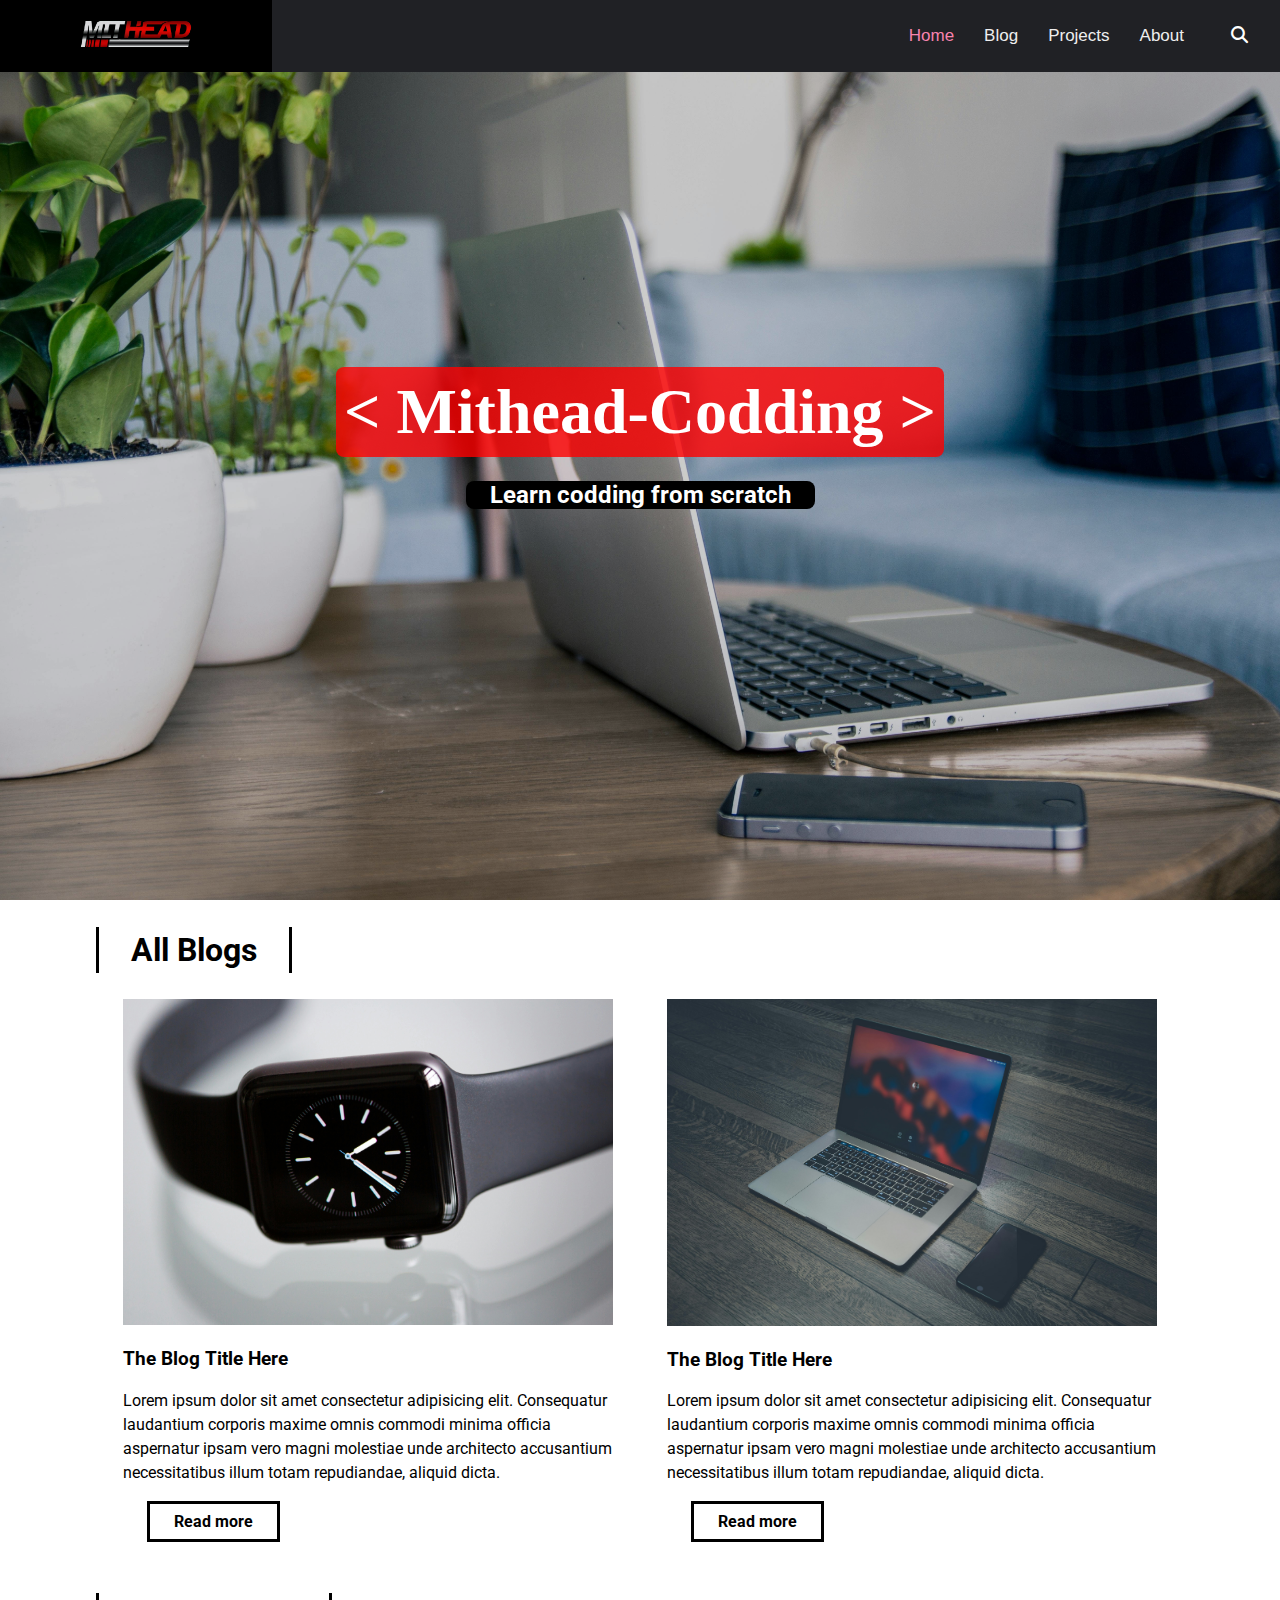
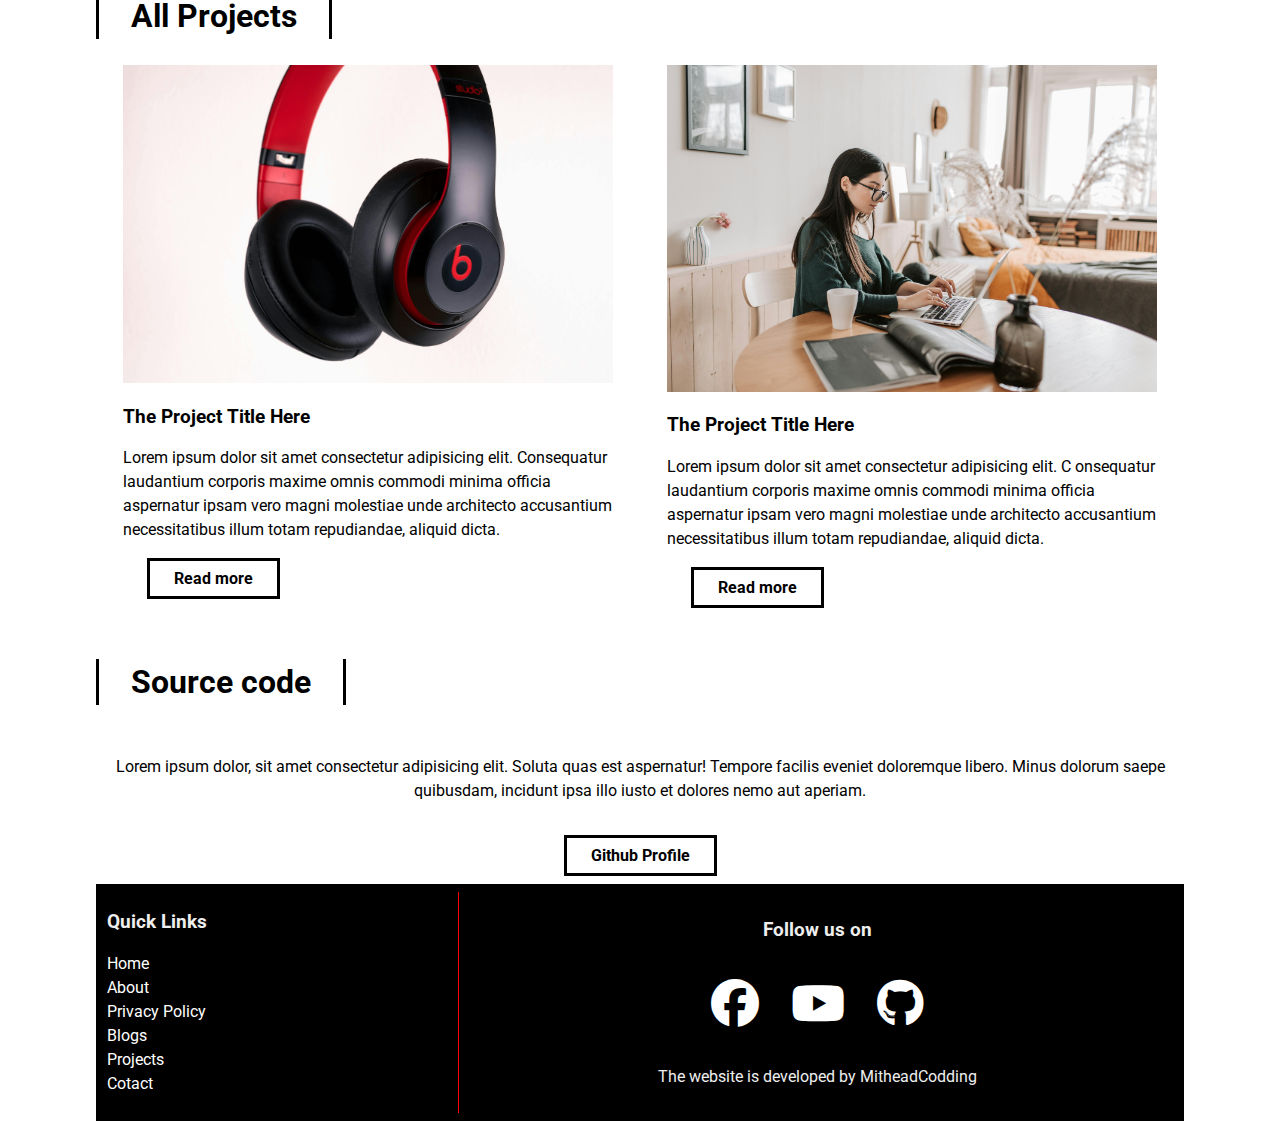
<file: index.html>
<!DOCTYPE html>
<html lang="en">

<head>
   <meta charset="UTF-8">
   <link rel="preconnect" href="https://fonts.googleapis.com">
   <link rel="stylesheet" href="https://cdnjs.cloudflare.com/ajax/libs/font-awesome/6.7.2/css/all.min.css"
      integrity="sha512-Evv84Mr4kqVGRNSgIGL/F/aIDqQb7xQ2vcrdIwxfjThSH8CSR7PBEakCr51Ck+w+/U6swU2Im1vVX0SVk9ABhg=="
      crossorigin="anonymous" referrerpolicy="no-referrer" />
   <link rel="preconnect" href="https://fonts.gstatic.com" crossorigin>
   <link href="https://fonts.googleapis.com/css2?family=Roboto:ital,wght@0,100..900;1,100..900&display=swap"
      rel="stylesheet">
   <meta name="viewport" content="width=device-width, initial-scale=1.0">
   <link rel="stylesheet" href="styles.css">
   <title>MITHEADCodding</title>
</head>
 
<body>
   <div id="mobile-menu">
      <ul>
         <li><a href="index.html">Home</a></li>
         <li><a href="blogslist.html">Blog</a></li>
         <li><a href="projects.html">Projects</a></li>
         <li><a href="about.html">About</a></li>
         <li>
            <input type="text" placeholder="Search Here">
          
         </li>
      </ul>
   </div>
   <nav>
      <div id="logo-img">
         <a href="#">
            <img src="img/logos.png" alt="Mitheadcoding logo">
         </a>
      </div>
      <div id="menu-icon">
         <i class="fas fa-bars"></i>
      </div>
      <ul>
         <li><a class="active" href="index.html">Home</a></li>
         <li><a href="blogslist.html">Blog</a></li>
         <li><a href="projects.html">Projects</a></li>
         <li><a href="about.html">About</a></li>
         <li>
            <div id="search-icon">
               <i class="fas fa-search"></i>
            </div>
         </li>
      </ul>
   </nav>

   <div id="searchbox">
      <input type="text" placeholder="searchbox Here">
   </div>

   <div id="banner">
      <h1>&lt; Mithead-Codding &gt;</h1>
      <h3>Learn codding from scratch</h3>
   </div>

   <main>
      <a href="blogslist.html">
         <h2 class="section-heading"> All Blogs</h2>
      </a>

      <section>
         <div class="card">
            <div class="card-image">
               <a href="blogpost/blogpost1.html">
                  <img src="img/4.jpg" alt="card image">
               </a>
            </div>

            <div class="card-description">
               <a href="#">
                  <h3>The Blog Title Here</h3>
               </a>
               <p>
                  Lorem ipsum dolor sit amet consectetur adipisicing elit.
                   Consequatur laudantium corporis maxime omnis commodi minima 
                   officia aspernatur ipsam vero magni molestiae unde architecto
                  accusantium necessitatibus illum totam repudiandae, aliquid dicta.
               </p>
               <a href="blogpost/blogpost1.html" class="btn-readmore">Read more</a>
            </div>
         </div>

         <div class="card">
            <div class="card-image">
               <a href="blogpost/blogpost2.html">
                  <img src="img/2.jpg" alt="card image">
               </a>
            </div>

            <div class="card-description">
               <a href="#">
                  <h3>The Blog Title Here</h3>
               </a>
               <p>
                  Lorem ipsum dolor sit amet consectetur adipisicing elit.
                  Consequatur laudantium
                  corporis maxime omnis commodi minima officia aspernatur
                  ipsam vero magni molestiae unde architecto accusantium
                  necessitatibus illum totam repudiandae, aliquid dicta.
               </p>
               <a href="blogpost/blogpost2.html" class="btn-readmore">Read more</a>
            </div>
         </div>
      </section>

      <a href="projects/project1.html">
         <h2 class="section-heading">All Projects</h2>
      </a>
      
      <section>
         <div class="card">
            <div class="card-image">
               <a href="projects/project1.html">
                  <img src="img/24.jpg" alt="card image">
               </a>
            </div>

            <div class="card-description">
               <a href="#">
                  <h3>The Project Title Here</h3>
               </a>
               <p>
                  Lorem ipsum dolor sit amet consectetur adipisicing elit.
                  Consequatur laudantium
                  corporis maxime omnis commodi minima officia aspernatur
                  ipsam vero magni molestiae unde architecto accusantium
                  necessitatibus illum totam repudiandae, aliquid dicta.
               </p>
               <a href="blogpost/blogpost1.html" class="btn-readmore">Read more</a>
            </div>
         </div>

         <div class="card">
            <div class="card-image">
               <a href="projects/project2.html">
                  <img src="img/1.jpg" alt="card image">
               </a>
            </div>

            <div class="card-description">
               <a href="#">
                  <h3>The Project Title Here</h3>
               </a>
               <p>
                  Lorem ipsum dolor sit amet consectetur adipisicing elit. C
                  onsequatur laudantium
                  corporis maxime omnis commodi minima officia aspernatur
                  ipsam vero magni molestiae unde architecto accusantium
                  necessitatibus illum totam repudiandae, aliquid dicta.
               </p>
               <a href="projects/project2.htm" class="btn-readmore">Read more</a>
            </div>
         </div>
      </section>

      <h2 class="section-heading">Source code</h2>

      <section id="section-source">
         <p>
            Lorem ipsum dolor, sit amet consectetur adipisicing elit.
            Soluta quas est aspernatur! Tempore facilis eveniet doloremque
            libero. Minus dolorum saepe quibusdam, incidunt ipsa illo
            iusto et dolores nemo aut aperiam.
         </p>
         <a href="#" class="btn-readmore">Github Profile</a>
      </section>

      <footer>
         <div id="left-footer">
            <h3>Quick Links</h3>
            <p>
            <ul>
               <li>
                  <a href="index.html">Home</a>
               </li>
               <li>
                  <a href="about.html">About</a>
               </li>
               <li>
                  <a href="privacy.html">Privacy Policy</a>
               </li>
               <li>
                  <a href="blogslist.html">Blogs</a>
               </li>
               <li>
                  <a href="projects.html">Projects</a>
               </li>
               <li>
                  <a href="contact.html">Cotact</a>
               </li>
            </ul>
            </p>
         </div>

         <div id="right-footer">
            <h3>Follow us on</h3>
            <div id="social-media-footer">
               <ul>
                  <li>
                     <a href="#">
                        <i class="fab fa-facebook"></i>
                     </a>
                  </li>
                  <li>
                     <a href="#">
                        <i class="fab fa-youtube"></i>
                     </a>
                  </li>
                  <li>
                     <a href="#">
                        <i class="fab fa-github"></i>
                     </a>
                  </li>
               </ul>
            </div>
            <p>The website is developed by MitheadCodding</p>
         </div>

      </footer>
   </main>

   <script src="main.js"></script>

</body>

</html>
</file>
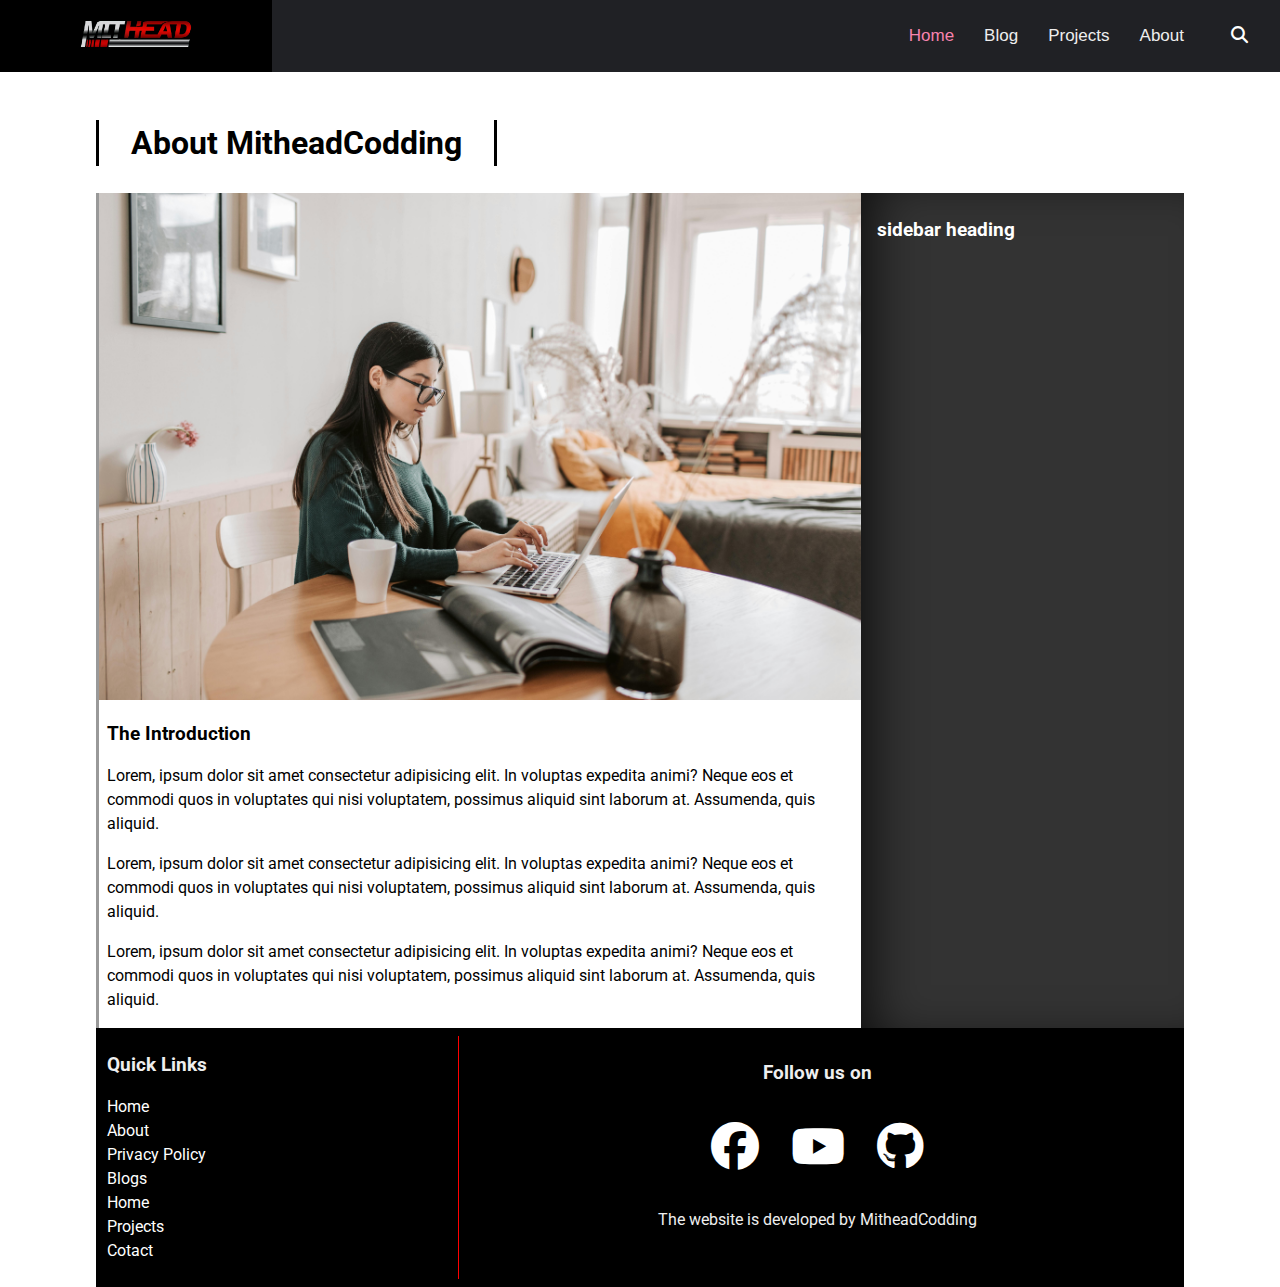
<file: about.html>
<!DOCTYPE html>
<html lang="en">

<head>
    <meta charset="UTF-8">
    <link rel="preconnect" href="https://fonts.googleapis.com">
    <link rel="stylesheet" href="https://cdnjs.cloudflare.com/ajax/libs/font-awesome/6.7.2/css/all.min.css"
        integrity="sha512-Evv84Mr4kqVGRNSgIGL/F/aIDqQb7xQ2vcrdIwxfjThSH8CSR7PBEakCr51Ck+w+/U6swU2Im1vVX0SVk9ABhg=="
        crossorigin="anonymous" referrerpolicy="no-referrer" />
    <link rel="preconnect" href="https://fonts.gstatic.com" crossorigin>
    <link href="https://fonts.googleapis.com/css2?family=Roboto:ital,wght@0,100..900;1,100..900&display=swap"
        rel="stylesheet">
    <meta name="viewport" content="width=device-width, initial-scale=1.0">
    <link rel="stylesheet" href="styles.css">
    <title>MITHEADCodding</title>
</head>

<body>
    <div id="mobile-menu">
        <ul>
            <li><a href="#">Home</a></li>
            <li><a href="#">Blog</a></li>
            <li><a href="#">Projects</a></li>
            <li><a href="#">About</a></li>
            <li>
                <input type="text" placeholder="Search Here">

            </li>
        </ul>
    </div>
    <nav>
        <div id="logo-img">
            <a href="#">
                <img src="img/logos.png" alt="Mitheadcoding logo">
            </a>
        </div>
        <div id="menu-icon">
            <i class="fas fa-bars"></i>
        </div>
        <ul>
            <li><a class="active" href="index.html">Home</a></li>
            <li><a href="blogslist.html">Blog</a></li>
            <li><a href="projects.html">Projects</a></li>
            <li><a href="about.html">About</a></li>
            <li>
                <div id="search-icon">
                    <i class="fas fa-search"></i>
                </div>
            </li>
        </ul>
    </nav>

    <div id="searchbox">
        <input type="text" placeholder="searchbox Here">
    </div>

    <main>
        <h2 class="page-heading">About MitheadCodding</h2>
        <div id="post-container">
            <section id="blogpost">
                <div class="card">
                  
                    <div class="card-image">
                        <img src="img/1.jpg" alt="Card Image">
                    </div>
                    <div class="card-discription">
                        <h3>The Introduction</h3>
                        <p>
                            Lorem, ipsum dolor sit amet consectetur adipisicing elit. 
                            In voluptas expedita animi? Neque eos et commodi quos in 
                            voluptates qui nisi voluptatem, possimus aliquid sint laborum at. 
                            Assumenda, quis aliquid.
                        </p>
                        <p>
                            Lorem, ipsum dolor sit amet consectetur adipisicing elit. 
                            In voluptas expedita animi? Neque eos et commodi quos in 
                            voluptates qui nisi voluptatem, possimus aliquid sint laborum at. 
                            Assumenda, quis aliquid.
                        </p>
                        <p>
                            Lorem, ipsum dolor sit amet consectetur adipisicing elit. 
                            In voluptas expedita animi? Neque eos et commodi quos in 
                            voluptates qui nisi voluptatem, possimus aliquid sint laborum at. 
                            Assumenda, quis aliquid.
                        </p>
                    </div>
                </div>

               
            </section>

            <aside id="sidebar">
                <h3>sidebar heading</h3>
                
            </aside>
        </div>
        <footer>
            <div id="left-footer">
                <h3>Quick Links</h3>
                <p>
                <ul>
                    <li>
                        <a href="#">Home</a>
                    </li>
                    <li>
                        <a href="#">About</a>
                    </li>
                    <li>
                        <a href="#">Privacy Policy</a>
                    </li>
                    <li>
                        <a href="#">Blogs</a>
                    </li>
                    <li>
                        <a href="#">Home</a>
                    </li>
                    <li>
                        <a href="#">Projects</a>
                    </li>
                    <li>
                        <a href="#">Cotact</a>
                    </li>
                </ul>
                </p>
            </div>

            <div id="right-footer">
                <h3>Follow us on</h3>
                <div id="social-media-footer">
                    <ul>
                        <li>
                            <a href="#">
                                <i class="fab fa-facebook"></i>
                            </a>
                        </li>
                        <li>
                            <a href="#">
                                <i class="fab fa-youtube"></i>
                            </a>
                        </li>
                        <li>
                            <a href="#">
                                <i class="fab fa-github"></i>
                            </a>
                        </li>
                    </ul>
                </div>
                <p>The website is developed by MitheadCodding</p>
            </div>

        </footer>
    </main>

    <script src="main.js"></script>

</body>

</html>
</file>
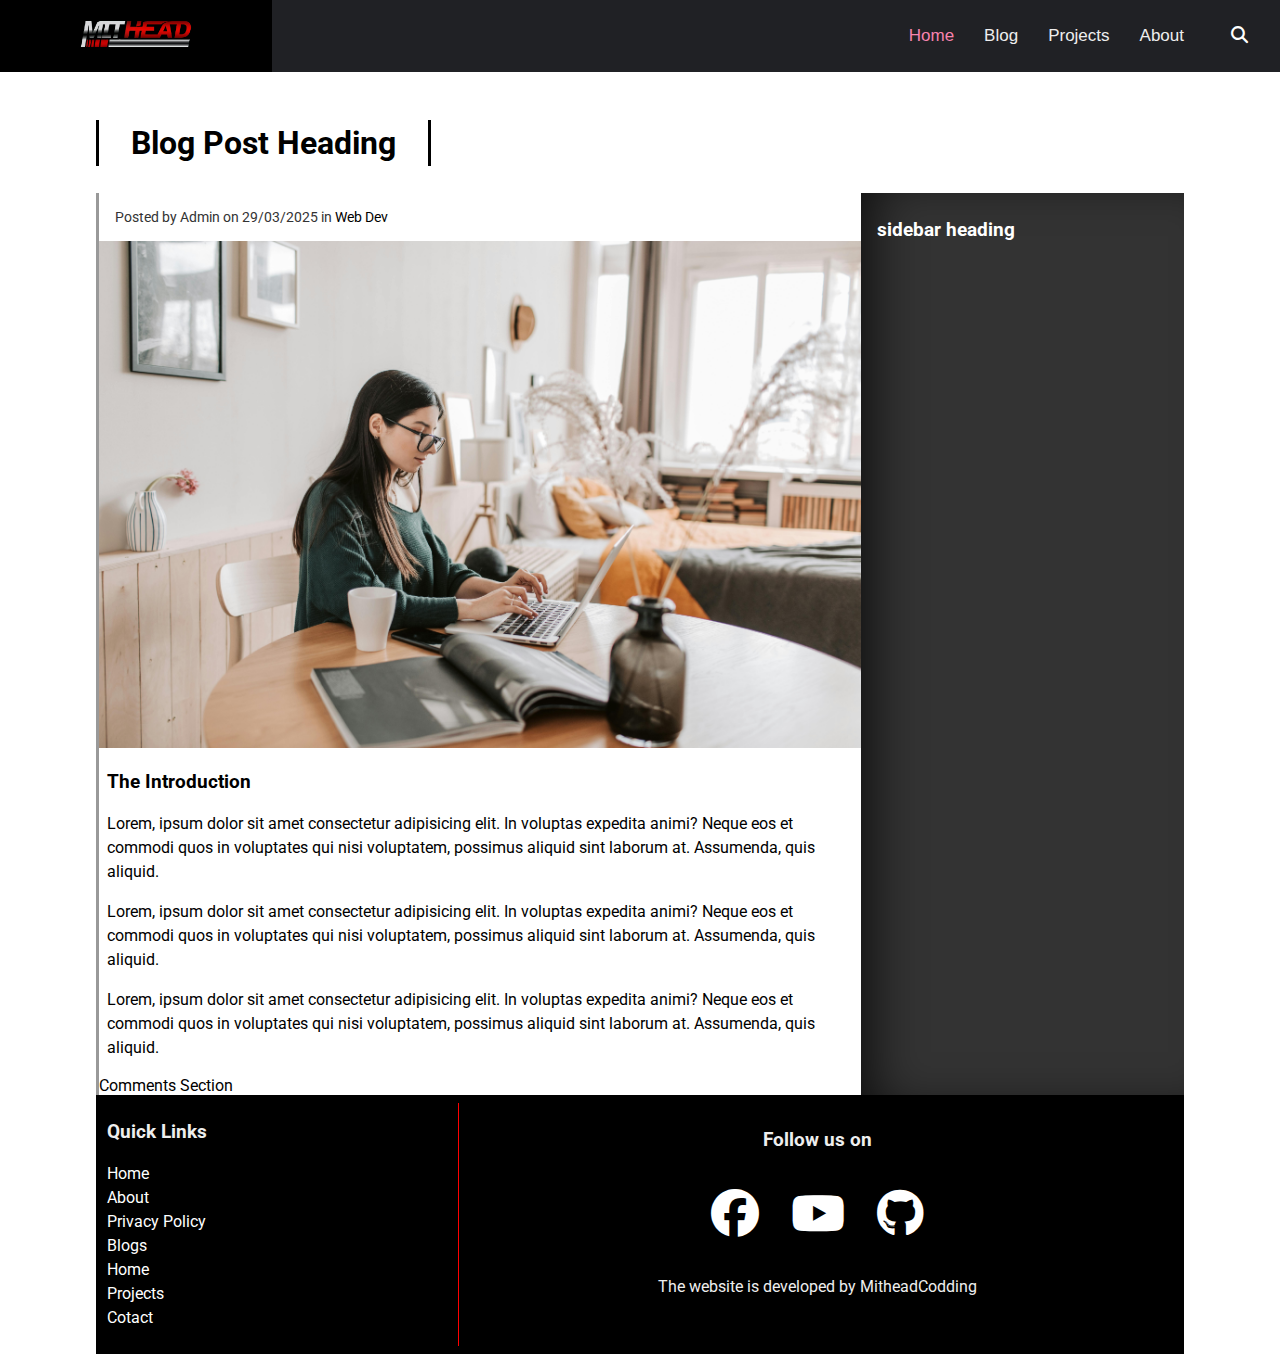
<file: blogpost.html>
<!DOCTYPE html>
<html lang="en">

<head>
    <meta charset="UTF-8">
    <link rel="preconnect" href="https://fonts.googleapis.com">
    <link rel="stylesheet" href="https://cdnjs.cloudflare.com/ajax/libs/font-awesome/6.7.2/css/all.min.css"
        integrity="sha512-Evv84Mr4kqVGRNSgIGL/F/aIDqQb7xQ2vcrdIwxfjThSH8CSR7PBEakCr51Ck+w+/U6swU2Im1vVX0SVk9ABhg=="
        crossorigin="anonymous" referrerpolicy="no-referrer" />
    <link rel="preconnect" href="https://fonts.gstatic.com" crossorigin>
    <link href="https://fonts.googleapis.com/css2?family=Roboto:ital,wght@0,100..900;1,100..900&display=swap"
        rel="stylesheet">
    <meta name="viewport" content="width=device-width, initial-scale=1.0">
    <link rel="stylesheet" href="styles.css">
    <title>MITHEADCodding</title>
</head>

<body>
    <div id="mobile-menu">
        <ul>
            <li><a href="#">Home</a></li>
            <li><a href="#">Blog</a></li>
            <li><a href="#">Projects</a></li>
            <li><a href="#">About</a></li>
            <li>
                <input type="text" placeholder="Search Here">

            </li>
        </ul>
    </div>
    <nav>
        <div id="logo-img">
            <a href="#">
                <img src="img/logos.png" alt="Mitheadcoding logo">
            </a>
        </div>
        <div id="menu-icon">
            <i class="fas fa-bars"></i>
        </div>
        <ul>
            <li><a class="active" href="index.html">Home</a></li>
            <li><a href="blogslist.html">Blog</a></li>
            <li><a href="projects.html">Projects</a></li>
            <li><a href="about.html">About</a></li>
            <li>
                <div id="search-icon">
                    <i class="fas fa-search"></i>
                </div>
            </li>
        </ul>
    </nav>

    <div id="searchbox">
        <input type="text" placeholder="searchbox Here">
    </div>

    <main>
        <h2 class="page-heading">Blog Post Heading</h2>
        <div id="post-container">
            <section id="blogpost">
                <div class="card">
                    <div class="card-meta-blogpost">
                        Posted by Admin on 29/03/2025 in
                        <a href="#">Web Dev</a>
                    </div>
                    <div class="card-image">
                        <img src="img/1.jpg" alt="Card Image">
                    </div>
                    <div class="card-discription">
                        <h3>The Introduction</h3>
                        <p>
                            Lorem, ipsum dolor sit amet consectetur adipisicing elit. 
                            In voluptas expedita animi? Neque eos et commodi quos in 
                            voluptates qui nisi voluptatem, possimus aliquid sint laborum at. 
                            Assumenda, quis aliquid.
                        </p>
                        <p>
                            Lorem, ipsum dolor sit amet consectetur adipisicing elit. 
                            In voluptas expedita animi? Neque eos et commodi quos in 
                            voluptates qui nisi voluptatem, possimus aliquid sint laborum at. 
                            Assumenda, quis aliquid.
                        </p>
                        <p>
                            Lorem, ipsum dolor sit amet consectetur adipisicing elit. 
                            In voluptas expedita animi? Neque eos et commodi quos in 
                            voluptates qui nisi voluptatem, possimus aliquid sint laborum at. 
                            Assumenda, quis aliquid.
                        </p>
                    </div>
                </div>

                <div id="coments-section">
                    Comments Section
                </div>
            </section>

            <aside id="sidebar">
                <h3>sidebar heading</h3>
                
            </aside>
        </div>
        <footer>
            <div id="left-footer">
                <h3>Quick Links</h3>
                <p>
                <ul>
                    <li>
                        <a href="#">Home</a>
                    </li>
                    <li>
                        <a href="#">About</a>
                    </li>
                    <li>
                        <a href="#">Privacy Policy</a>
                    </li>
                    <li>
                        <a href="#">Blogs</a>
                    </li>
                    <li>
                        <a href="#">Home</a>
                    </li>
                    <li>
                        <a href="#">Projects</a>
                    </li>
                    <li>
                        <a href="#">Cotact</a>
                    </li>
                </ul>
                </p>
            </div>

            <div id="right-footer">
                <h3>Follow us on</h3>
                <div id="social-media-footer">
                    <ul>
                        <li>
                            <a href="#">
                                <i class="fab fa-facebook"></i>
                            </a>
                        </li>
                        <li>
                            <a href="#">
                                <i class="fab fa-youtube"></i>
                            </a>
                        </li>
                        <li>
                            <a href="#">
                                <i class="fab fa-github"></i>
                            </a>
                        </li>
                    </ul>
                </div>
                <p>The website is developed by MitheadCodding</p>
            </div>

        </footer>
    </main>

    <script src="main.js"></script>

</body>

</html>
</file>
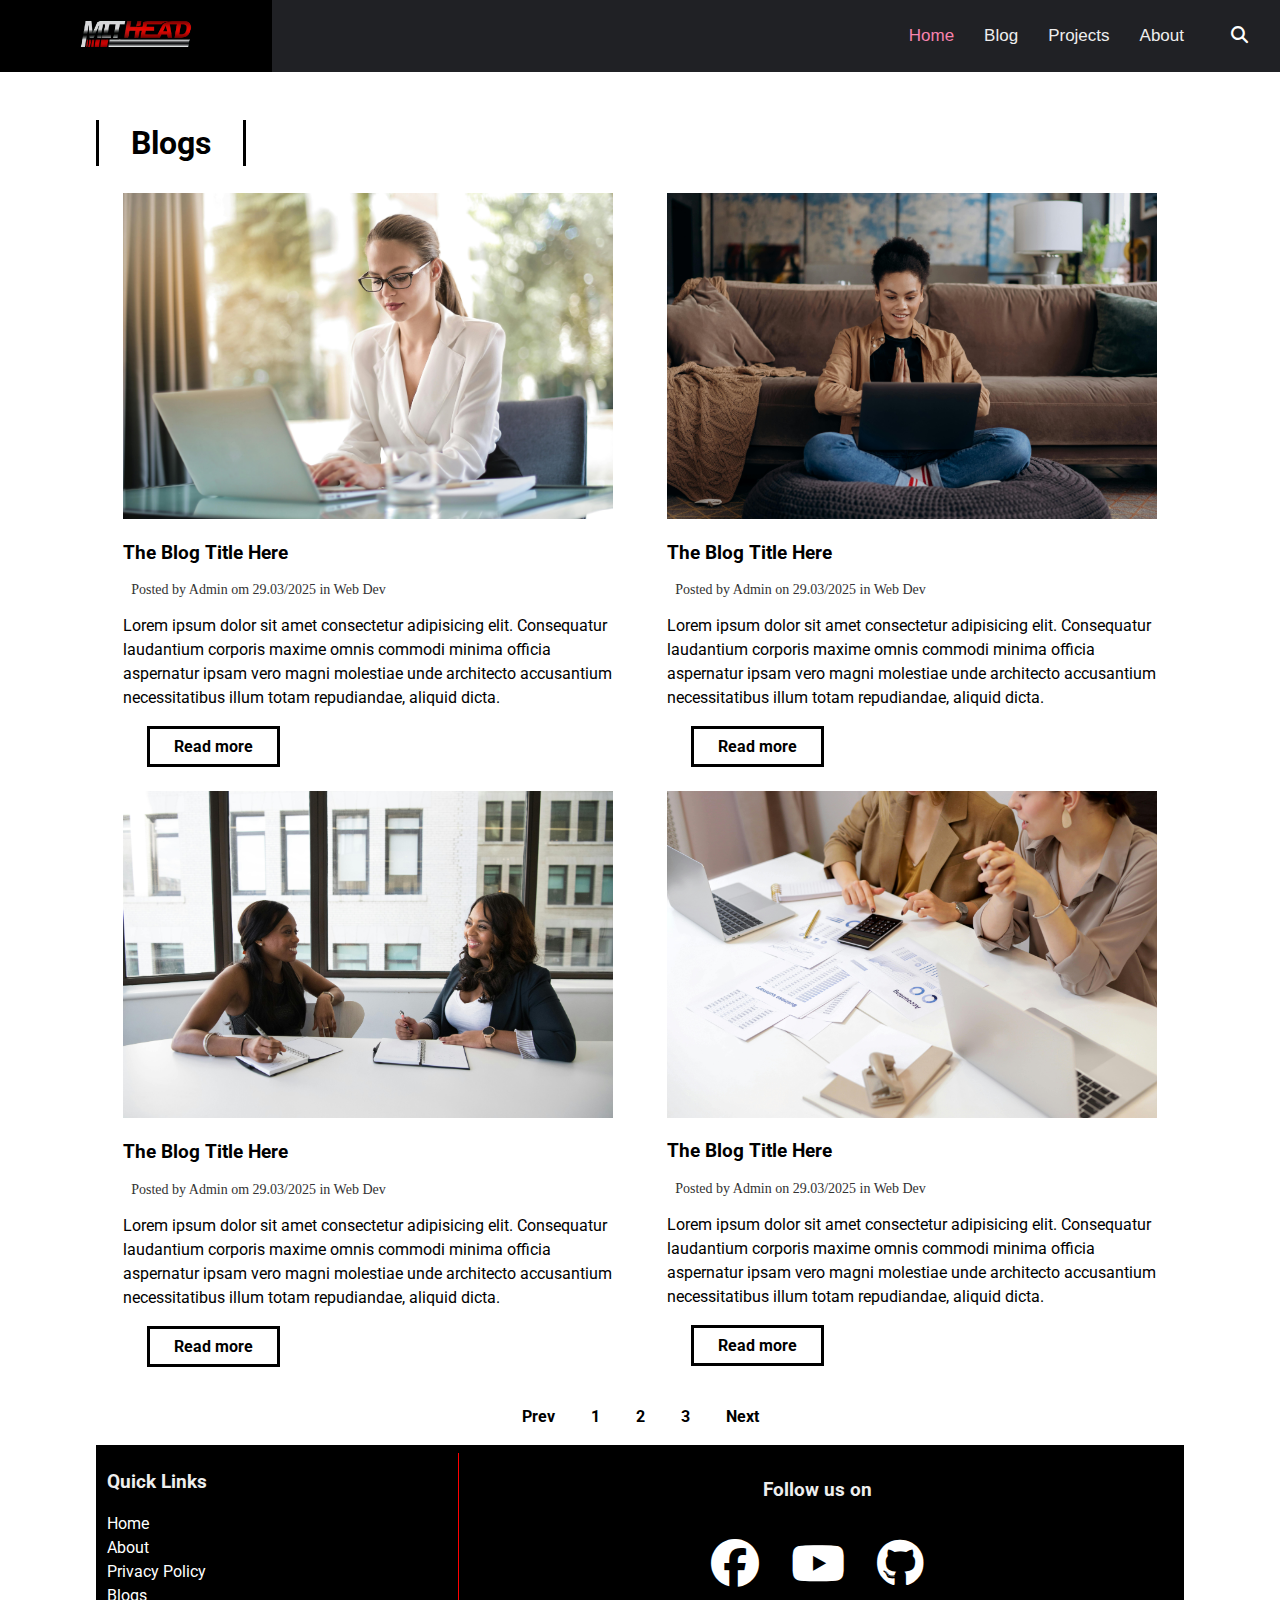
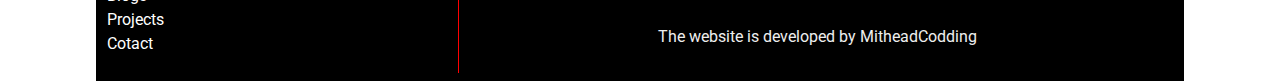
<file: blogslist.html>
<!DOCTYPE html>
<html lang="en">

<head>
   <meta charset="UTF-8">
   <link rel="preconnect" href="https://fonts.googleapis.com">
   <link rel="stylesheet" href="https://cdnjs.cloudflare.com/ajax/libs/font-awesome/6.7.2/css/all.min.css"
      integrity="sha512-Evv84Mr4kqVGRNSgIGL/F/aIDqQb7xQ2vcrdIwxfjThSH8CSR7PBEakCr51Ck+w+/U6swU2Im1vVX0SVk9ABhg=="
      crossorigin="anonymous" referrerpolicy="no-referrer" />
   <link rel="preconnect" href="https://fonts.gstatic.com" crossorigin>
   <link href="https://fonts.googleapis.com/css2?family=Roboto:ital,wght@0,100..900;1,100..900&display=swap"
      rel="stylesheet">
   <meta name="viewport" content="width=device-width, initial-scale=1.0">
   <link rel="stylesheet" href="styles.css">
   <title>MITHEADCodding</title>
</head>
 
<body>
   <div id="mobile-menu">
      <ul>
         <li><a href="#">Home</a></li>
         <li><a href="#">Blog</a></li>
         <li><a href="#">Projects</a></li>
         <li><a href="#">About</a></li>
         <li>
            <input type="text" placeholder="Search Here">
          
         </li>
      </ul>
   </div>
   <nav>
      <div id="logo-img">
         <a href="#">
            <img src="img/logos.png" alt="Mitheadcoding logo">
         </a>
      </div>
      <div id="menu-icon">
         <i class="fas fa-bars"></i>
      </div>
      <ul>
         <li><a class="active" href="index.html">Home</a></li>
         <li><a href="blogslist.html">Blog</a></li>
         <li><a href="projects.html">Projects</a></li>
         <li><a href="about.html">About</a></li>
         <li>
            <div id="search-icon">
               <i class="fas fa-search"></i>
            </div>
         </li>
      </ul>
   </nav>

   <div id="searchbox">
      <input type="text" placeholder="searchbox Here">
   </div>

   <main>
     <h2 class="page-heading">Blogs</h2>

      <section>
         <div class="card">
            <div class="card-image">
               <a href="bloglistposts/bloglistpost1.html">
                  <img src="img/blog/blog6.jpg" alt="card image">
               </a>
            </div>

            <div class="card-description">
               <a href="#">
                  <h3>The Blog Title Here</h3>
               </a>

               <div class="card-meta">
                Posted by Admin om 29.03/2025 in 
                <a href="#">Web Dev</a>
               </div>
               <p>
                  Lorem ipsum dolor sit amet consectetur adipisicing elit.
                   Consequatur laudantium corporis maxime omnis commodi minima 
                   officia aspernatur ipsam vero magni molestiae unde architecto
                  accusantium necessitatibus illum totam repudiandae, aliquid dicta.
               </p>
               <a href="bloglistposts/bloglistpost1.html" class="btn-readmore">Read more</a>
            </div>
         </div>

         <div class="card">
            <div class="card-image">
               <a href="bloglistposts/bloglistpost2.html">
                  <img src="img/blog/blog5.jpg" alt="card image">
               </a>
            </div>

            <div class="card-description">
               <a href="#">
                  <h3>The Blog Title Here</h3>
               </a>

               <div class="card-meta">
                Posted by Admin on 29.03/2025 in 
                <a href="#">Web Dev</a>
               </div>
               <p>
                  Lorem ipsum dolor sit amet consectetur adipisicing elit.
                  Consequatur laudantium
                  corporis maxime omnis commodi minima officia aspernatur
                  ipsam vero magni molestiae unde architecto accusantium
                  necessitatibus illum totam repudiandae, aliquid dicta.
               </p>
               <a href="bloglistposts/bloglistpost2.html" class="btn-readmore">Read more</a>
            </div>
         </div>

         <div class="card">
            <div class="card-image">
               <a href="bloglistposts/bloglistpost3.html">
                  <img src="img/blog/blog3.jpg" alt="card image">
               </a>
            </div>

            <div class="card-description">
               <a href="#">
                  <h3>The Blog Title Here</h3>
               </a>

               <div class="card-meta">
                Posted by Admin om 29.03/2025 in 
                <a href="#">Web Dev</a>
               </div>
               <p>
                  Lorem ipsum dolor sit amet consectetur adipisicing elit.
                   Consequatur laudantium corporis maxime omnis commodi minima 
                   officia aspernatur ipsam vero magni molestiae unde architecto
                  accusantium necessitatibus illum totam repudiandae, aliquid dicta.
               </p>
               <a href="bloglistposts/bloglistpost3.html" class="btn-readmore">Read more</a>
            </div>
         </div>

         <div class="card">
            <div class="card-image">
               <a href="bloglistposts/bloglistpost4.html">
                  <img src="img/blog/blog2.jpg" alt="card image">
               </a>
            </div>

            <div class="card-description">
               <a href="#">
                  <h3>The Blog Title Here</h3>
               </a>

               <div class="card-meta">
                Posted by Admin on 29.03/2025 in 
                <a href="#">Web Dev</a>
               </div>
               <p>
                  Lorem ipsum dolor sit amet consectetur adipisicing elit.
                  Consequatur laudantium
                  corporis maxime omnis commodi minima officia aspernatur
                  ipsam vero magni molestiae unde architecto accusantium
                  necessitatibus illum totam repudiandae, aliquid dicta.
               </p>
               <a href="bloglistposts/bloglistpost4.html" class="btn-readmore">Read more</a>
            </div>
         </div>
      </section>

      <div class="pagination">
        <a href="#">Prev</a>
        <a href="#">1</a>
        <a href="#">2</a>
        <a href="#">3</a>
        <a href="#">Next</a>
      </div>
      <footer>
         <div id="left-footer">
            <h3>Quick Links</h3>
            <p>
            <ul>
               <li>
                  <a href="index.html">Home</a>
               </li>
               <li>
                  <a href="about.html">About</a>
               </li>
               <li>
                  <a href="privacy.html">Privacy Policy</a>
               </li>
               <li>
                  <a href="blogslist.html">Blogs</a>
               </li>
               <li>
                  <a href="projects.html">Projects</a>
               </li>
               <li>
                  <a href="contact.html">Cotact</a>
               </li>
            </ul>
            </p>
         </div>

         <div id="right-footer">
            <h3>Follow us on</h3>
            <div id="social-media-footer">
               <ul>
                  <li>
                     <a href="#">
                        <i class="fab fa-facebook"></i>
                     </a>
                  </li>
                  <li>
                     <a href="#">
                        <i class="fab fa-youtube"></i>
                     </a>
                  </li>
                  <li>
                     <a href="#">
                        <i class="fab fa-github"></i>
                     </a>
                  </li>
               </ul>
            </div>
            <p>The website is developed by MitheadCodding</p>
         </div>

      </footer>
   </main>

   <script src="main.js"></script>

</body>

</html>
</file>
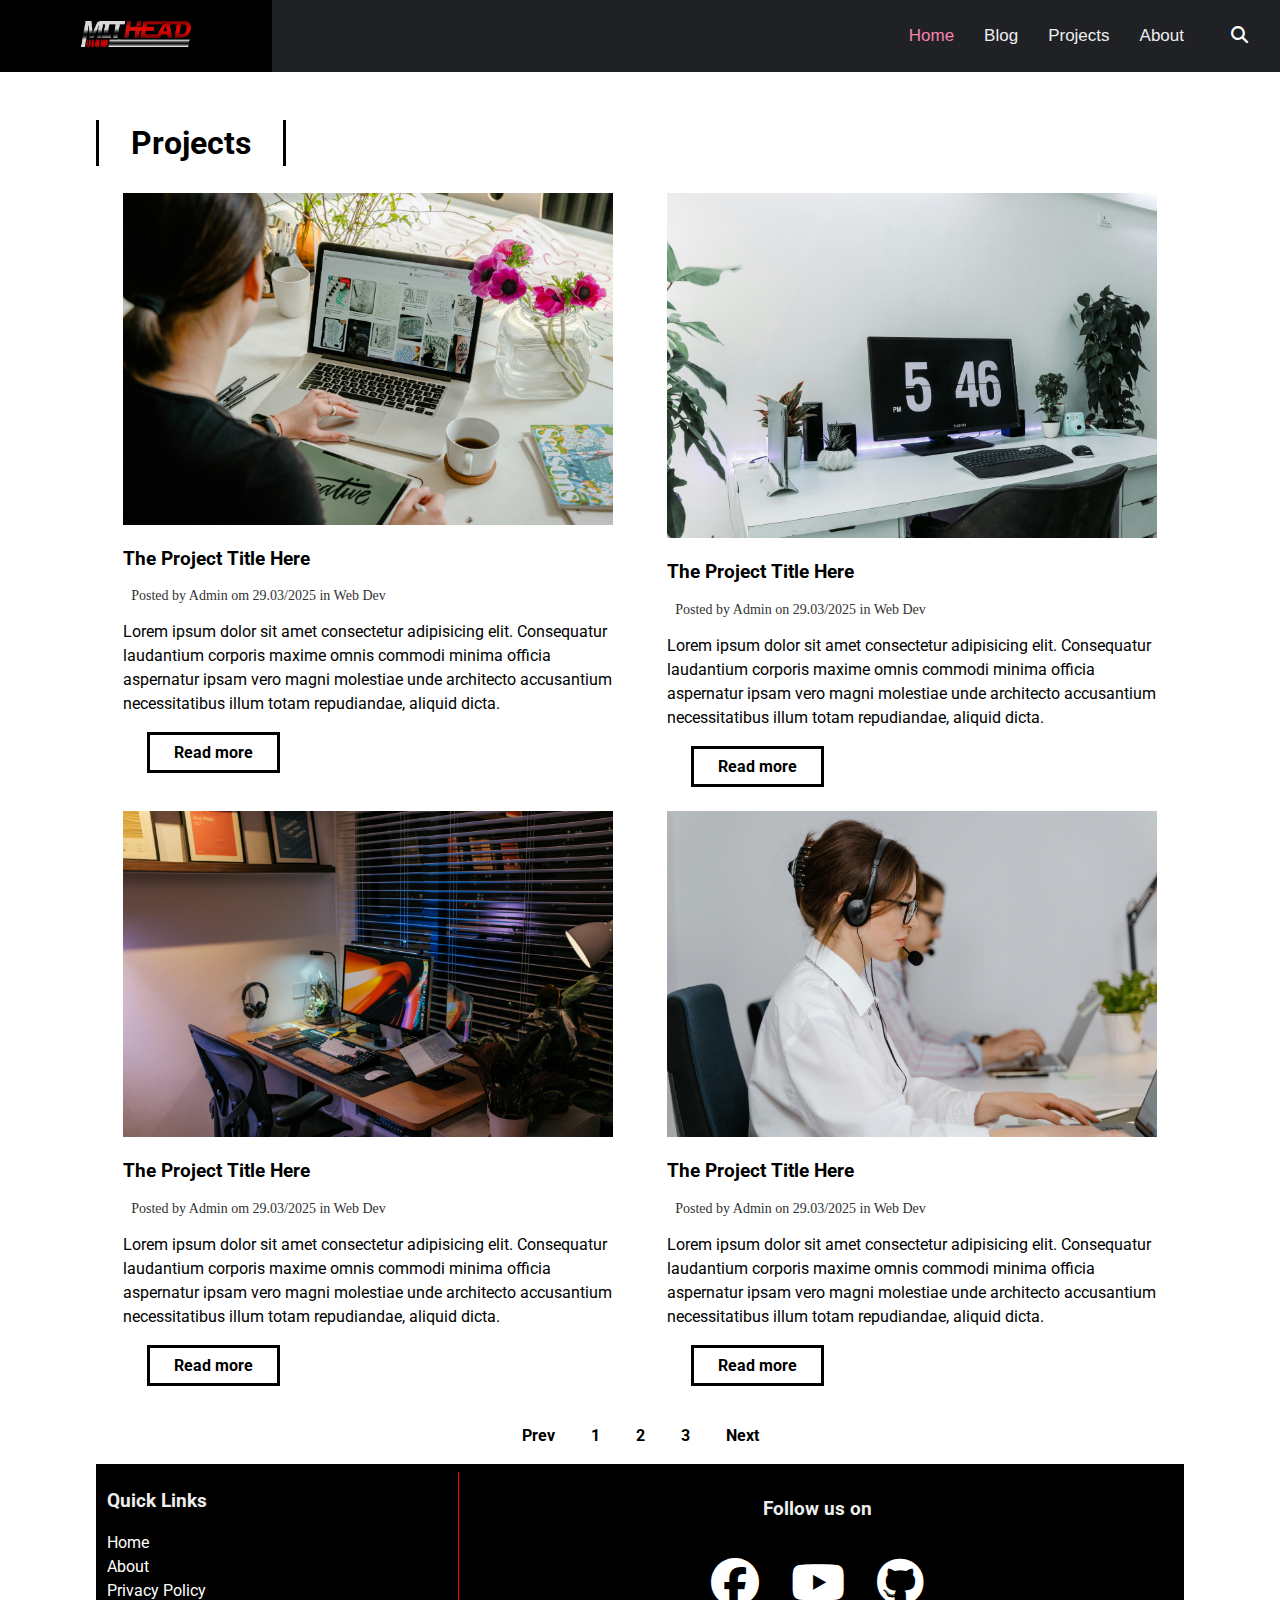
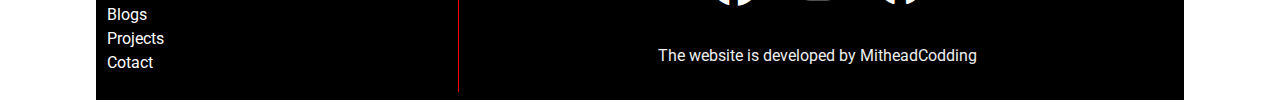
<file: projects.html>
<!DOCTYPE html>
<html lang="en">

<head>
   <meta charset="UTF-8">
   <link rel="preconnect" href="https://fonts.googleapis.com">
   <link rel="stylesheet" href="https://cdnjs.cloudflare.com/ajax/libs/font-awesome/6.7.2/css/all.min.css"
      integrity="sha512-Evv84Mr4kqVGRNSgIGL/F/aIDqQb7xQ2vcrdIwxfjThSH8CSR7PBEakCr51Ck+w+/U6swU2Im1vVX0SVk9ABhg=="
      crossorigin="anonymous" referrerpolicy="no-referrer" />
   <link rel="preconnect" href="https://fonts.gstatic.com" crossorigin>
   <link href="https://fonts.googleapis.com/css2?family=Roboto:ital,wght@0,100..900;1,100..900&display=swap"
      rel="stylesheet">
   <meta name="viewport" content="width=device-width, initial-scale=1.0">
   <link rel="stylesheet" href="styles.css">
   <title>MITHEADCodding</title>
</head>
 
<body>
   <div id="mobile-menu">
      <ul>
         <li><a href="#">Home</a></li>
         <li><a href="#">Blog</a></li>
         <li><a href="#">Projects</a></li>
         <li><a href="#">About</a></li>
         <li>
            <input type="text" placeholder="Search Here">
          
         </li>
      </ul>
   </div>
   <nav>
      <div id="logo-img">
         <a href="#">
            <img src="img/logos.png" alt="Mitheadcoding logo">
         </a>
      </div>
      <div id="menu-icon">
         <i class="fas fa-bars"></i>
      </div>
      <ul>
         <li><a class="active" href="index.html">Home</a></li>
         <li><a href="blogslist.html">Blog</a></li>
         <li><a href="projects.html">Projects</a></li>
         <li><a href="about.html">About</a></li>
         <li>
            <div id="search-icon">
               <i class="fas fa-search"></i>
            </div>
         </li>
      </ul>
   </nav>

   <div id="searchbox">
      <input type="text" placeholder="searchbox Here">
   </div>

   <main>
     <h2 class="page-heading">Projects</h2>

      <section>
         <div class="card">
            <div class="card-image">
               <a href="blogpost.html">
                  <img src="img/project/p5.jpg" alt="card image">
               </a>
            </div>

            <div class="card-description">
               <a href="#">
                  <h3>The Project Title Here</h3>
               </a>

               <div class="card-meta">
                Posted by Admin om 29.03/2025 in 
                <a href="#">Web Dev</a>
               </div>
               <p>
                  Lorem ipsum dolor sit amet consectetur adipisicing elit.
                   Consequatur laudantium corporis maxime omnis commodi minima 
                   officia aspernatur ipsam vero magni molestiae unde architecto
                  accusantium necessitatibus illum totam repudiandae, aliquid dicta.
               </p>
               <a href="#" class="btn-readmore">Read more</a>
            </div>
         </div>

         <div class="card">
            <div class="card-image">
               <a href="blogpost.html">
                  <img src="img/project/p4.jpg" alt="card image">
               </a>
            </div>

            <div class="card-description">
               <a href="#">
                <h3>The Project Title Here</h3>
               </a>

               <div class="card-meta">
                Posted by Admin on 29.03/2025 in 
                <a href="#">Web Dev</a>
               </div>
               <p>
                  Lorem ipsum dolor sit amet consectetur adipisicing elit.
                  Consequatur laudantium
                  corporis maxime omnis commodi minima officia aspernatur
                  ipsam vero magni molestiae unde architecto accusantium
                  necessitatibus illum totam repudiandae, aliquid dicta.
               </p>
               <a href="#" class="btn-readmore">Read more</a>
            </div>
         </div>

         <div class="card">
            <div class="card-image">
               <a href="blogpost.html">
                  <img src="img/project/p1.jpg" alt="card image">
               </a>
            </div>

            <div class="card-description">
               <a href="#">
                <h3>The Project Title Here</h3>
               </a>

               <div class="card-meta">
                Posted by Admin om 29.03/2025 in 
                <a href="#">Web Dev</a>
               </div>
               <p>
                  Lorem ipsum dolor sit amet consectetur adipisicing elit.
                   Consequatur laudantium corporis maxime omnis commodi minima 
                   officia aspernatur ipsam vero magni molestiae unde architecto
                  accusantium necessitatibus illum totam repudiandae, aliquid dicta.
               </p>
               <a href="#" class="btn-readmore">Read more</a>
            </div>
         </div>

         <div class="card">
            <div class="card-image">
               <a href="blogpost.html">
                  <img src="img/project/p2.jpg" alt="card image">
               </a>
            </div>

            <div class="card-description">
               <a href="#">
                <h3>The Project Title Here</h3>
               </a>

               <div class="card-meta">
                Posted by Admin on 29.03/2025 in 
                <a href="#">Web Dev</a>
               </div>
               <p>
                  Lorem ipsum dolor sit amet consectetur adipisicing elit.
                  Consequatur laudantium
                  corporis maxime omnis commodi minima officia aspernatur
                  ipsam vero magni molestiae unde architecto accusantium
                  necessitatibus illum totam repudiandae, aliquid dicta.
               </p>
               <a href="#" class="btn-readmore">Read more</a>
            </div>
         </div>
      </section>

      <div class="pagination">
        <a href="#">Prev</a>
        <a href="#">1</a>
        <a href="#">2</a>
        <a href="#">3</a>
        <a href="#">Next</a>
      </div>
      <footer>
         <div id="left-footer">
            <h3>Quick Links</h3>
            <p>
            <ul>
               <li>
                  <a href="index.html">Home</a>
               </li>
               <li>
                  <a href="about.html">About</a>
               </li>
               <li>
                  <a href="#">Privacy Policy</a>
               </li>
               <li>
                  <a href="blogslist.html">Blogs</a>
               </li>
               <li>
                  <a href="projects.html">Projects</a>
               </li>
               <li>
                  <a href="contact.html">Cotact</a>
               </li>
            </ul>
            </p>
         </div>

         <div id="right-footer">
            <h3>Follow us on</h3>
            <div id="social-media-footer">
               <ul>
                  <li>
                     <a href="#">
                        <i class="fab fa-facebook"></i>
                     </a>
                  </li>
                  <li>
                     <a href="#">
                        <i class="fab fa-youtube"></i>
                     </a>
                  </li>
                  <li>
                     <a href="#">
                        <i class="fab fa-github"></i>
                     </a>
                  </li>
               </ul>
            </div>
            <p>The website is developed by MitheadCodding</p>
         </div>

      </footer>
   </main>

   <script src="main.js"></script>

</body>

</html>
</file>
<file: styles.css>
body {
   font-family: 'Roboto', sans-serif;
   margin: 0;
}

h1 {
   padding: 8px;
   background: rgba(255, 0, 0, 0.8);
   border-radius: 8px;
   margin: 0;
   font-size: 64px;
   font-family: 'Roboto Slab', serif;
}

p {
   line-height: 1.5;
}

main {
   margin: 0 auto;
}

a {
   text-decoration: none;
   color: black;
}

a:hover {
   text-decoration: underline;
}

/*common style for all inputs*/
input,
textarea {
   height: 32px;
   padding: 0, 16px;
   font-family: 'Roboto Condesed', sans-serif;
   font-size: 20px;
   border: none;
   box-shadow: inset 8px 3px 18px -4px rgba(0, 0, 0, 0.4);
}

input:focus,
textarea:focus {
   outline: none;
}

/* banner */
#banner {
   height: 100vh;
   display: flex;
   align-items: center;
   justify-content: center;
   flex-direction: column;
   background: rgba(0, 0, 0, 0.2) url('img/3.jpg');
   background-size: cover;
   background-attachment: fixed;
   background-position: center;
   background-blend-mode: overlay;
   color: white;
}

#banner h3 {
   background: black;
   border-radius: 8px;
   padding: 0 24px;
   font-size: 24px;
}

/*search box */

#searchbox {
   position: fixed;
   right: 0;
   top: 20px;
   width: 500px;
   pointer-events: none;
   z-index: 50;
   transition: 0.4s;
}

#searchbox input {
   height: 48px;
   width: 100%;
}

/* nav bar */

nav {
   height: 72px;
   background: #202125;
   width: 100%;
   margin: 0;
   position: fixed;
   font-family: 'Roboto Condensed', sans-serif;
   font-size: 17px;
   display: flex;
   justify-content: space-between;
   padding: 0, 16px 0 0;
   box-sizing: border-box;
   z-index: 100;
}

nav a {
   padding: 0 15px;
   color: #eee;
   transition: 0.4s;
}

nav a:hover {
   text-decoration: none;
   color: grey;
}

nav ul {
   display: flex;
   list-style: none;
   justify-content: space-around;
   align-items: center;
   height: 100%;
   margin: 0;
}

.active {
   color: #f783ae;
}

#logo-img {
   display: flex;
   height: 100%;
   background: #111;
   padding: 0 32px;
   align-items: center;
   color: white;
   transition: 0.4s;
}

#logo-img img {
   height: 100px;
}

#logo-img:hover {
   background: black;
}

#menu-icon {
   height: 100%;
   font-size: 28px;
   padding: 0 4px;
   color: #eee;
   display: none;
   align-items: center;
}

#search-icon {
   color: white;
   padding: 0 32px;
   cursor: pointer;
   transition: 0.4s;
}

#search-icon:hover {
   color: grey;
}

/*slide out menu*/
#mobile-menu {
   display: none;
   background: #2d3436;
   z-index: 100;
   position: fixed;
   transition: 0.4s;
   margin-top: 72px;
   width: 100%;
   text-align: center;
   opacity: 0;
   pointer-events: none;
}

#mobile-menu ul {
   list-style: none;
   padding: 0 32px;
}

#mobile-menu ul li {
   padding: 8px;
}

#mobile-menu a {
   font-family: 'Roboto Condensed', sans-serif;
   font-size: 20px;
   color: white;
}

#mobile-menu input {
   width: 85%;
   padding: 8px;
   font-family: 'Roboto Condensed', sans-serif;
   font-size: 20px;
   text-align: center;
}

section {
   display: flex;
   justify-content: space-around;
   flex-wrap: wrap;
}

.section-heading {
   font-size: 32px;
   font-family: 'Roboto Condensed' sans-serif;
   border-left: 3px solid black;
   border-right: 3px solid black;
   transition: all 0.4s;
   display: inline-block;
   padding: 4px 32px;
}

.section-heading:hover {
   padding: 4px 48px;
   background: gray;
}

/*Section Sourse*/

#section-source p {
   padding: 8px;
   text-align: center;
}

#section-source a {
   margin: 8px;
   text-align: center;
}

/*Card */

.card-image {
   transition: 0.4s;
}

.card-image:hover {
   box-shadow: 0 10px 6px -6px #777;
}

.card .card-discription {
   padding: 0 8px;
}


/* Button Read More */
.btn-readmore {
   padding: 8px 24px;
   border: 3px solid black;
   transition: 0.4s;
   display: inline-block;
   margin-bottom: 24px;
   margin-left: 24px;
   font-weight: bold;
   cursor: pointer;
   background: white;
}

.btn-readmore:hover {
   background: blue;
   text-decoration: none;
   padding: 8px 64px 8px 24px;
   color: white;
}

/* Footer */
footer {
   background: black;
   padding: 8px;
   color: #eee;
   display: flex;
}

footer a {
   color: white;
}

footer #left-footer {
   flex: 1;
   border-right: 1px solid red;
   padding-left: 3px;
}

footer #left-footer ul {
   padding: 0;
   list-style: none;
   line-height: 1.5;
}

footer #right-footer {
   flex: 2;
   padding: 8px;
   text-align: center;
}

footer #social-media-footer a .fa-facebook,
footer #social-media-footer a .fa-youtube,
footer #social-media-footer a .fa-github {
   color: white;
   transition: 0.4s;
}

footer #social-media-footer ul {
   display: flex;
   list-style: none;
   justify-content: center;
   padding: 0;
}

footer #social-media-footer ul li {
   font-size: 48px;
   padding: 16px;
   transition: 0.4s;
}

footer #social-media-footer ul li:hover a .fa-facebook {
   color: #3b5998;
}

footer #social-media-footer ul li:hover a .fa-facebook {
   color: red;
}

footer #social-media-footer ul li:hover a .fa-facebook {
   color: #bbb;
}


/*Blog  List Page */
.page-heading{
   font-size: 32px;
   font-family: 'Roboto', sans-serif;
   border-left: 3px solid black;
   border-right: 3px solid black;
   transition: all 0.4s;
   display: inline-block;
   padding: 4px 32px;
   margin-top: 120px;
}

.page-heading:hover{
   padding: 4px 48px;
   background: red;
}

.card-meta{
   color: #333;
   font-size: 14px;
   padding-left: 8px;
   font-family: 'Roboto Slab', serif;
}

.card-meta a{
   color: #333;
}

.pagination{
   padding: 8px;
   text-align: center;
   font-weight: bold;
}

.pagination a{
   border-bottom: 3px solid white;
   display: inline-block;
   padding: 8px 16px;
   transition: 0.4s;
}

.pagination a:hover{
   text-decoration: none;
   border-top: 3px solid black;
}
/*the end of bloglist */


/* Single Blog Post */
#post-container{
   display: flex;
}

#blogpost{
   display: flex;
   flex-direction: column;
   width: 70%;
   border-left: solid #999;
}

#blogpost .card{
   width: 100%;
}
.card-meta-blogpost{
   color: #333;
   font-size: 14px;
   padding: 16px;
   font-family: 'Roboto Slab' serif;
} 

.card-meta-blogpost a{
   columns: #333;
}

#blogpost .card-image:hover{
   box-shadow: none;
}

/* side bar */
#sidebar{
   background: #333;
   flex:1;
   padding: 8px 16px;
   color: white;
   box-shadow: inset 27px 0 51px -18px rgba(0, 0, 0, 0.75);
}

/*comment section */
#comment-section{
   border-top: 2px solid #eee;
   padding: 8px;
}


/* Media Queries*/
@media (max-width: 900px) {
   nav ul {
      display: none;
   }

   #menu-icon {
      display: flex;
   }

   #mobile-menu {
      display: block;
   }

   #searchbox {
      display: none;
   }

   /* blogpost */
   #blogpost{
      width: 100%;
      border-left: 0;
   }

   #sidebar{
      display: none;
   }
}


@media (max-width: 719px) {
   main {
      width: 95%;
   }

   section {
      flex-direction: column;
   }

   .card,
   .card .card-image img {
      width: 100%;
   }

   footer {
      flex-direction: column;
      text-align: center;
   }

   footer #left-footer {
      flex: 1;
      border-right: 0;
      padding-left: 0;
   }

   footer #right-footer {
      background: #eee;
      color: black;
   }

   footer #right-footer a {

      color: black;
   }

   footer #social-media-footer a .fa-facebook,
   footer #social-media-footer a .fa-youtube,
   footer #social-media-footer a .fa-github {
      color: black;
      transition: 0.4s;
   }
}

@media (max-width: 600px) {
   main {
      width: 100%;
   }

   h1 {
      font-size: 48px;
   }

   #banner h3 {
      font-size: 28px;
   }

   .card {
      text-align: center;
   }

   #logo-img {
      padding: 0;
   }
}


@media (min-width: 720px) {
   main {
      width: 95%;
   }

   .card {
      width: 45%;
   }

   .card .card-image img {
      width: 100%;
   }
}

@media (min-width: 1200px) {
   main {
      width: 85%;
   }

}
</file>
